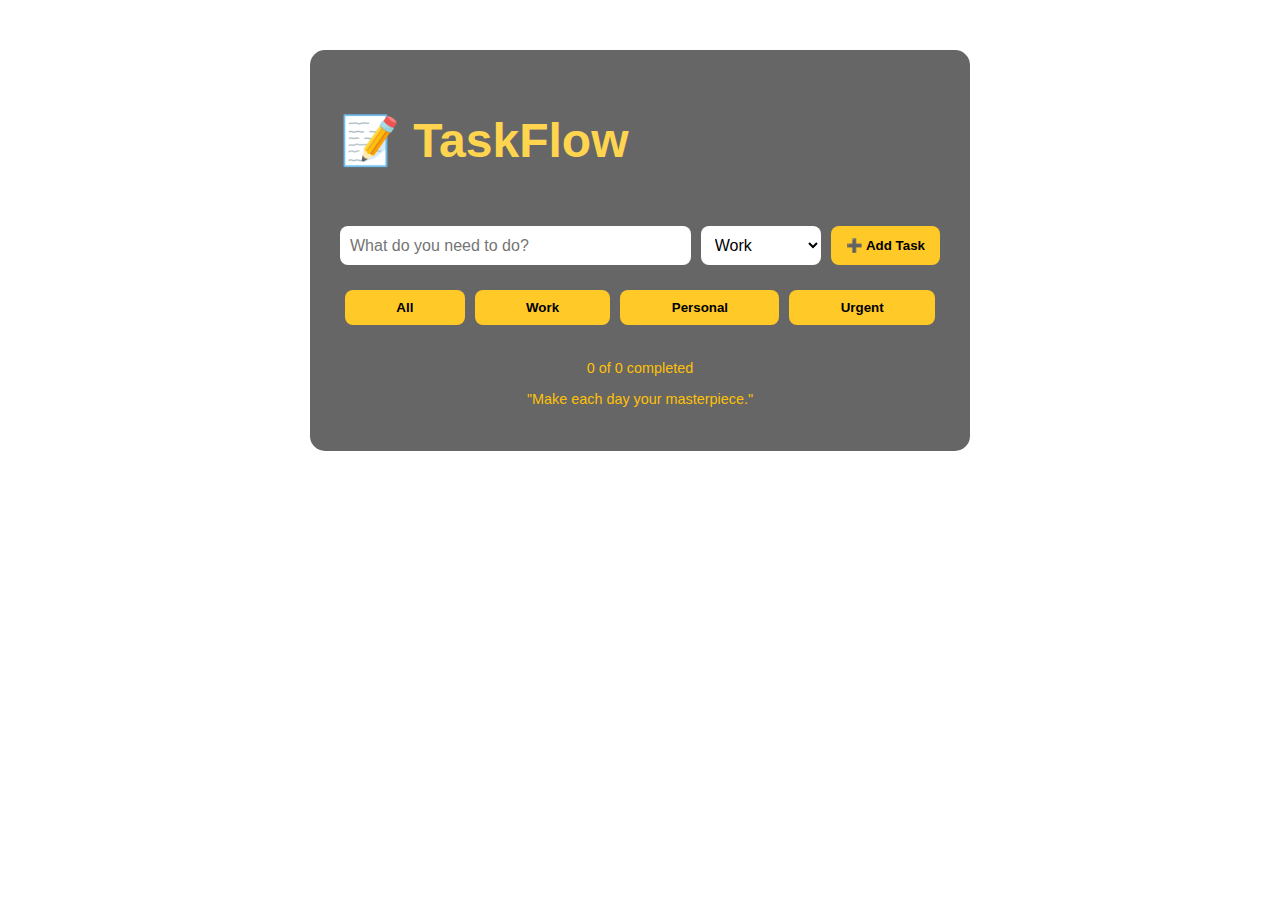
<file: index.html>
<!DOCTYPE html>
<html lang="en">
<head>
  <meta charset="UTF-8" />
  <meta name="viewport" content="width=device-width, initial-scale=1.0" />
  <title>Creative Task Manager</title>
  <link rel="stylesheet" href="styles.css" />
</head>
<body>
  <div class="app-container">
    <header>
      <h1>📝 TaskFlow</h1>
      <div id="clock"></div>
    </header>
    <section class="task-input">
      <input type="text" id="taskInput" placeholder="What do you need to do?" />
      <select id="category">
        <option value="work">Work</option>
        <option value="personal">Personal</option>
        <option value="urgent">Urgent</option>
      </select>
      <button onclick="addTask()">➕ Add Task</button>
    </section>

    <section class="filters">
      <button onclick="filterTasks('all')">All</button>
      <button onclick="filterTasks('work')">Work</button>
      <button onclick="filterTasks('personal')">Personal</button>
      <button onclick="filterTasks('urgent')">Urgent</button>
    </section>

    <ul id="taskList"></ul>

    <footer>
      <p id="progressBar">0 of 0 completed</p>
      <p id="quote">"Make each day your masterpiece."</p>
    </footer>
  </div>

  <script src="script.js"></script>
</body>
</html>
</file>
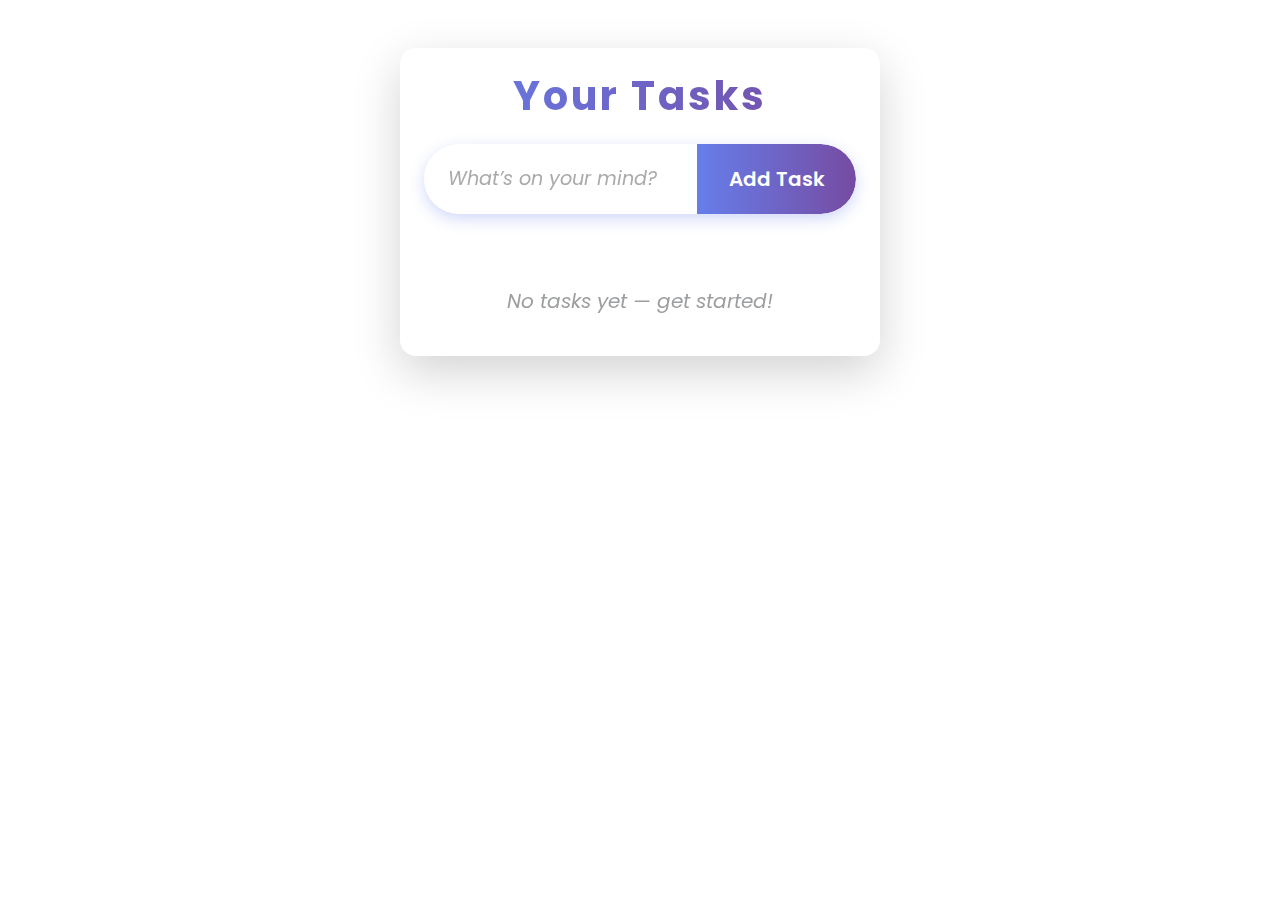
<file: task manger/index.html>
<!DOCTYPE html>
<html lang="en">
<head>
  <meta charset="UTF-8" />
  <meta name="viewport" content="width=device-width, initial-scale=1" />
  <title>Creative Task Manager</title>
  <link href="https://cdn.jsdelivr.net/npm/bootstrap@5.3.0/dist/css/bootstrap.min.css" rel="stylesheet" />
  <link rel="stylesheet" href="styles.css" />
</head>
<body>
  <div class="task-manager shadow-lg p-4 rounded-4">
    <h1 class="mb-4 text-center gradient-text">Your Tasks</h1>
    <div class="input-group mb-4">
      <input
        type="text"
        id="taskInput"
        class="form-control form-control-lg"
        placeholder="What’s on your mind?"
        aria-label="Add a new task"
        autocomplete="off"
      />
      <button class="btn btn-gradient btn-lg" id="addTaskBtn" type="button">Add Task</button>
    </div>
    <ul class="list-group" id="taskList"></ul>
    <p id="emptyState" class="text-center text-muted mt-5 fs-5">No tasks yet — get started!</p>
  </div>

  <script src="script.js"></script>
</body>
</html>
</file>
<file: styles.css>
/* ---------- Base Layout & Background ---------- */
body {
  margin: 0;
  font-family: 'Segoe UI', sans-serif;
  background: url('https://images.unsplash.com/photo-1506784983877-45594efa4cbe?auto=format&fit=crop&w=1600&q=80')
              no-repeat center center fixed;
  background-size: cover;
  color: #fff;
}

.app-container {
  max-width: 600px;
  margin: 50px auto;
  padding: 30px;
  background: rgba(0, 0, 0, 0.6);
  border-radius: 15px;
  box-shadow: 0 0 15px rgba(255, 255, 255, 0.1);
}

/* ---------- Header ---------- */
header {
  display: flex;
  justify-content: space-between;
  align-items: center;
  font-size: 1.5em;
  color: #ffd54f;
}

/* ---------- Task Input Section ---------- */
.task-input {
  margin-top: 25px;
  display: flex;
  gap: 10px;
}

input[type="text"],
select {
  padding: 10px;
  font-size: 1em;
  border: none;
  border-radius: 8px;
  outline: none;
  flex-grow: 1;
}

select {
  background: #fff;
  color: #000;
  flex-grow: 0;      /* keeps dropdown size minimal */
  min-width: 120px;
}

button {
  padding: 10px 15px;
  border: none;
  border-radius: 8px;
  background: #ffca28;
  color: #000;
  font-weight: bold;
  cursor: pointer;
  transition: 0.3s;
}

button:hover {
  background: #ffc107;
}

/* ---------- Filters ---------- */
.filters {
  margin: 20px 0;
  display: flex;
  justify-content: space-between;
  flex-wrap: wrap;
}

.filters button {
  flex-grow: 1;
  margin: 5px;
}

/* ---------- Task List ---------- */
ul {
  list-style: none;
  padding: 0;
  margin-top: 10px;
}

li {
  background: rgba(255, 255, 255, 0.15);
  margin: 10px 0;
  padding: 15px;
  border-radius: 8px;
  display: flex;
  justify-content: space-between;
  align-items: center;
  font-size: 1.1em;
}

li div button {
  margin-left: 6px;
  font-size: 0.9em;
  padding: 6px 10px;
}

/* Completed‑task appearance */
.completed {
  text-decoration: line-through;
  opacity: 0.7;
}

/* ---------- Footer ---------- */
footer {
  margin-top: 30px;
  font-size: 0.9em;
  text-align: center;
  color: #ffc107;
}
</file>
<file: task manger/styles.css>
@import url('https://fonts.googleapis.com/css2?family=Poppins:wght@400;600&display=swap');

body {
  /* Soft workspace background image with white overlay for readability */
  background: 
    linear-gradient(rgba(255 255 255 / 0.8), rgba(255 255 255 / 0.8)),
    url('https://images.unsplash.com/photo-1522202176988-66273c2fd55f?ixlib=rb-4.0.3&auto=format&fit=crop&w=1470&q=80') no-repeat center center fixed;
  background-size: cover;
  min-height: 100vh;
  display: flex;
  justify-content: center;
  align-items: flex-start;
  padding: 3rem 1rem;
  font-family: 'Poppins', sans-serif;
  color: #333;
}

.task-manager {
  background: #fff;
  width: 100%;
  max-width: 480px;
  border-radius: 2rem;
  box-shadow: 0 10px 30px rgba(0, 0, 0, 0.15);
  padding: 2.5rem 2rem 3rem;
  position: relative;
  backdrop-filter: saturate(180%) blur(14px);
  -webkit-backdrop-filter: saturate(180%) blur(14px);
}

h1.gradient-text {
  background: linear-gradient(90deg, #667eea, #764ba2);
  background-clip: text;
  -webkit-background-clip: text;
  color: transparent;
  font-weight: 700;
  letter-spacing: 3px;
  user-select: none;
}

.input-group {
  box-shadow: 0 5px 15px rgb(102 126 234 / 0.3);
  border-radius: 50px;
  overflow: hidden;
  transition: box-shadow 0.3s ease;
}

.input-group:focus-within {
  box-shadow: 0 10px 20px rgb(118 75 162 / 0.6);
}

#taskInput {
  border: none;
  padding: 1.25rem 1.5rem;
  font-size: 1.2rem;
  border-radius: 50px 0 0 50px;
  transition: background-color 0.3s ease;
}

#taskInput::placeholder {
  font-style: italic;
  color: #aaa;
}

#taskInput:focus {
  background-color: #f0f4ff;
  outline: none;
}

.btn-gradient {
  background: linear-gradient(90deg, #667eea, #764ba2);
  color: white;
  font-weight: 600;
  border-radius: 0 50px 50px 0;
  padding: 1.25rem 2rem;
  border: none;
  transition: background 0.3s ease;
}

.btn-gradient:hover {
  background: linear-gradient(90deg, #764ba2, #667eea);
  box-shadow: 0 4px 14px rgb(118 75 162 / 0.6);
}

.list-group-item {
  display: flex;
  align-items: center;
  justify-content: space-between;
  border: none;
  border-radius: 12px;
  margin-bottom: 0.8rem;
  padding: 1rem 1.25rem;
  box-shadow: 0 2px 10px rgba(102, 126, 234, 0.15);
  transition: transform 0.2s ease, box-shadow 0.2s ease;
  background: #f9faff;
  cursor: default;
}

.list-group-item:hover {
  transform: translateY(-3px);
  box-shadow: 0 8px 25px rgba(118, 75, 162, 0.3);
  background: #eef1ff;
}

.task-text {
  flex-grow: 1;
  margin-left: 14px;
  font-size: 1.1rem;
  cursor: pointer;
  user-select: none;
  transition: color 0.3s ease;
}

.task-completed {
  text-decoration: line-through;
  color: #999;
  font-style: italic;
}

.btn-sm {
  border-radius: 8px;
  font-weight: 700;
  font-size: 0.85rem;
  padding: 0.3rem 0.9rem;
  transition: background-color 0.3s ease;
}

.btn-outline-secondary {
  color: #667eea;
  border-color: #667eea;
}

.btn-outline-secondary:hover {
  background-color: #667eea;
  color: white;
  border-color: #667eea;
}

.btn-outline-danger {
  color: #d6336c;
  border-color: #d6336c;
}

.btn-outline-danger:hover {
  background-color: #d6336c;
  color: white;
  border-color: #d6336c;
}

#emptyState {
  user-select: none;
  opacity: 0.6;
  font-style: italic;
  margin-top: 3rem;
  transition: opacity 0.3s ease;
}

.hidden {
  display: none !important;
}
</file>
